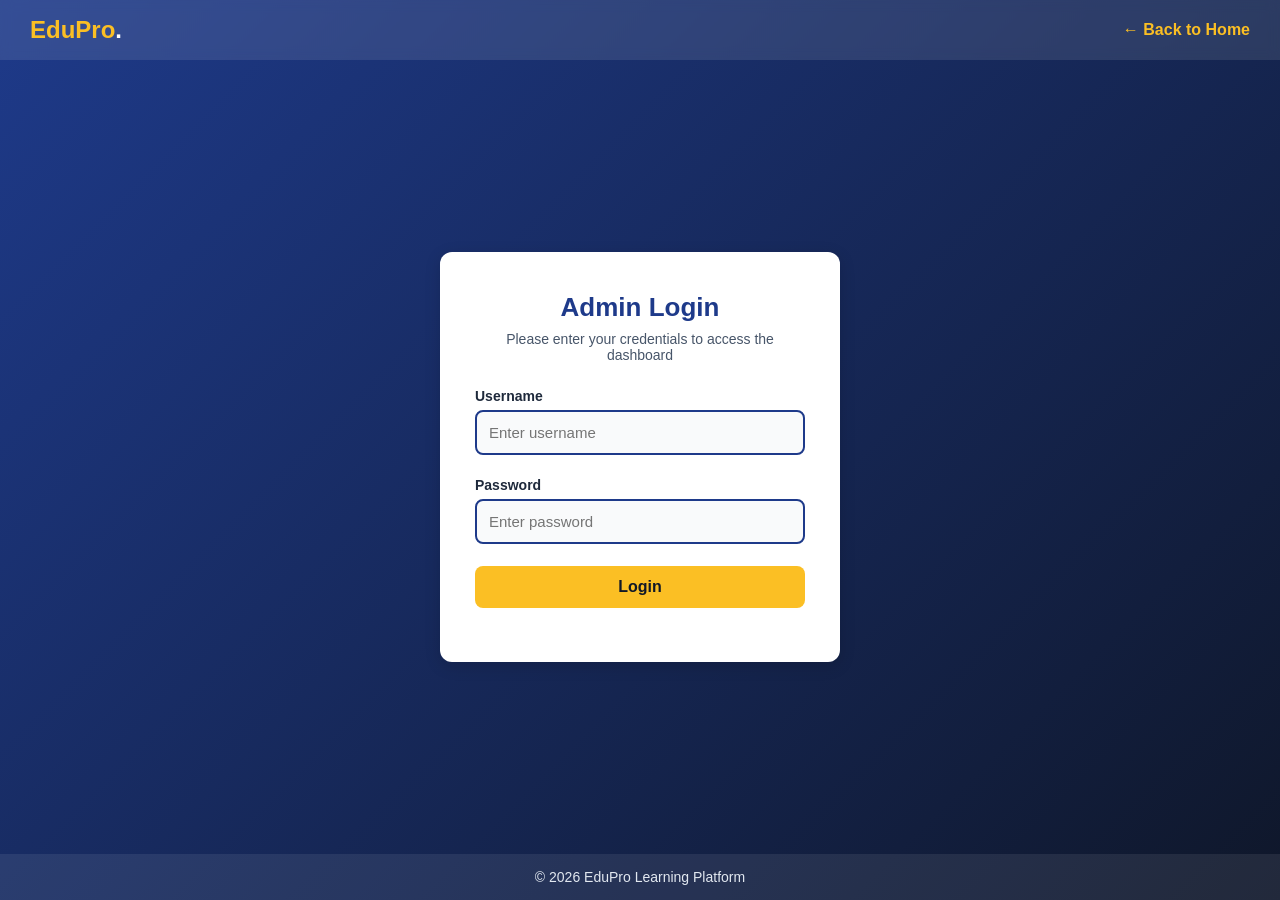
<file: login/login.html>
<!DOCTYPE html>
<html lang="en">
<head>
  <meta charset="UTF-8" />
  <meta name="viewport" content="width=device-width, initial-scale=1.0" />
  <title>Admin Login - EduPro</title>
  <link rel="stylesheet" href="login.css" />
</head>
<body>
  <!-- Navbar -->
  <nav class="navbar">
    <div class="logo">EduPro<span class="dot">.</span></div>
    <a href="../home/index.html" class="back-link">← Back to Home</a>
  </nav>

  <!-- Login Section -->
  <section class="login-section">
    <div class="login-box">
      <h2>Admin Login</h2>
      <p class="subtext">Please enter your credentials to access the dashboard</p>

      <form id="loginForm">
        <div class="input-group">
          <label for="username">Username</label>
          <input type="text" id="username" placeholder="Enter username" required />
        </div>

        <div class="input-group">
          <label for="password">Password</label>
          <input type="password" id="password" placeholder="Enter password" required />
        </div>

        <button type="submit" class="login-btn">Login</button>
        <p id="errorMsg" class="error-msg"></p>
      </form>
    </div>
  </section>

  <footer>
    <p>© 2026 EduPro Learning Platform</p>
  </footer>

  <script src="login.js"></script>
</body>
</html>
</file>
<file: login/login.css>
:root {
  --primary: #1e3a8a;
  --accent: #fbbf24;
  --light: #f8fafc;
  --text: #1e293b;
}

/* Global Reset */
* {
  box-sizing: border-box;
  margin: 0;
  padding: 0;
}

body {
  font-family: "Segoe UI", sans-serif;
  background: linear-gradient(135deg, var(--primary), #0f172a);
  color: var(--text);
  min-height: 100vh;
  display: flex;
  flex-direction: column;
}

/* Navbar */
.navbar {
  display: flex;
  justify-content: space-between;
  align-items: center;
  padding: 16px 30px;
  background: rgba(255, 255, 255, 0.1);
  backdrop-filter: blur(6px);
}

.logo {
  font-size: 24px;
  font-weight: 700;
  color: var(--accent);
}

.dot {
  color: #fff;
}

.back-link {
  color: var(--accent);
  text-decoration: none;
  font-weight: 600;
}

.back-link:hover {
  text-decoration: underline;
}

/* Login Section */
.login-section {
  flex: 1;
  display: flex;
  justify-content: center;
  align-items: center;
  padding: 40px 20px;
}

.login-box {
  background: #ffffff;
  border-radius: 12px;
  box-shadow: 0 4px 16px rgba(0, 0, 0, 0.15);
  padding: 40px 35px;
  max-width: 400px;
  width: 100%;
  text-align: center;
}

.login-box h2 {
  color: var(--primary);
  font-size: 26px;
  margin-bottom: 8px;
}

.subtext {
  color: #475569;
  font-size: 14px;
  margin-bottom: 25px;
}

/* Input Groups */
.input-group {
  text-align: left;
  margin-bottom: 22px;
  width: 100%;
}

.input-group label {
  font-weight: 600;
  color: #1e293b;
  font-size: 14px;
  display: block;
  margin-bottom: 6px;
}

.input-group input {
  width: 100%;
  max-width: 100%;
  padding: 12px;
  border: 2px solid var(--primary);
  border-radius: 8px;
  font-size: 15px;
  outline: none;
  background: #f9fafb;
  transition: border 0.3s ease;
}

.input-group input:focus {
  border-color: var(--accent);
  background: white;
}

/* Button */
.login-btn {
  width: 100%;
  padding: 12px;
  background: var(--accent);
  color: #111827;
  font-weight: 700;
  border: none;
  border-radius: 8px;
  font-size: 16px;
  cursor: pointer;
  transition: background 0.3s;
}

.login-btn:hover {
  background: #f59e0b;
}

/* Error Message */
.error-msg {
  color: #dc2626;
  font-size: 14px;
  margin-top: 14px;
  font-weight: 600;
}

/* Footer */
footer {
  text-align: center;
  color: #e2e8f0;
  padding: 15px;
  font-size: 14px;
  background: rgba(255, 255, 255, 0.08);
}

/* RESPONSIVE FIXES */
@media (max-width: 768px) {
  .navbar {
    flex-direction: column;
    gap: 10px;
  }

  .login-box {
    width: 90%;
    max-width: 350px;
    padding: 30px 25px;
  }

  .login-box h2 {
    font-size: 22px;
  }

  .input-group input {
    font-size: 14px;
    padding: 10px;
  }

  .login-btn {
    padding: 10px;
    font-size: 15px;
  }
}

@media (max-width: 400px) {
  .login-box {
    width: 100%;
    margin: 0 10px;
    padding: 25px 20px;
  }

  .navbar {
    padding: 10px 20px;
  }

  .back-link {
    font-size: 14px;
  }
}
</file>
